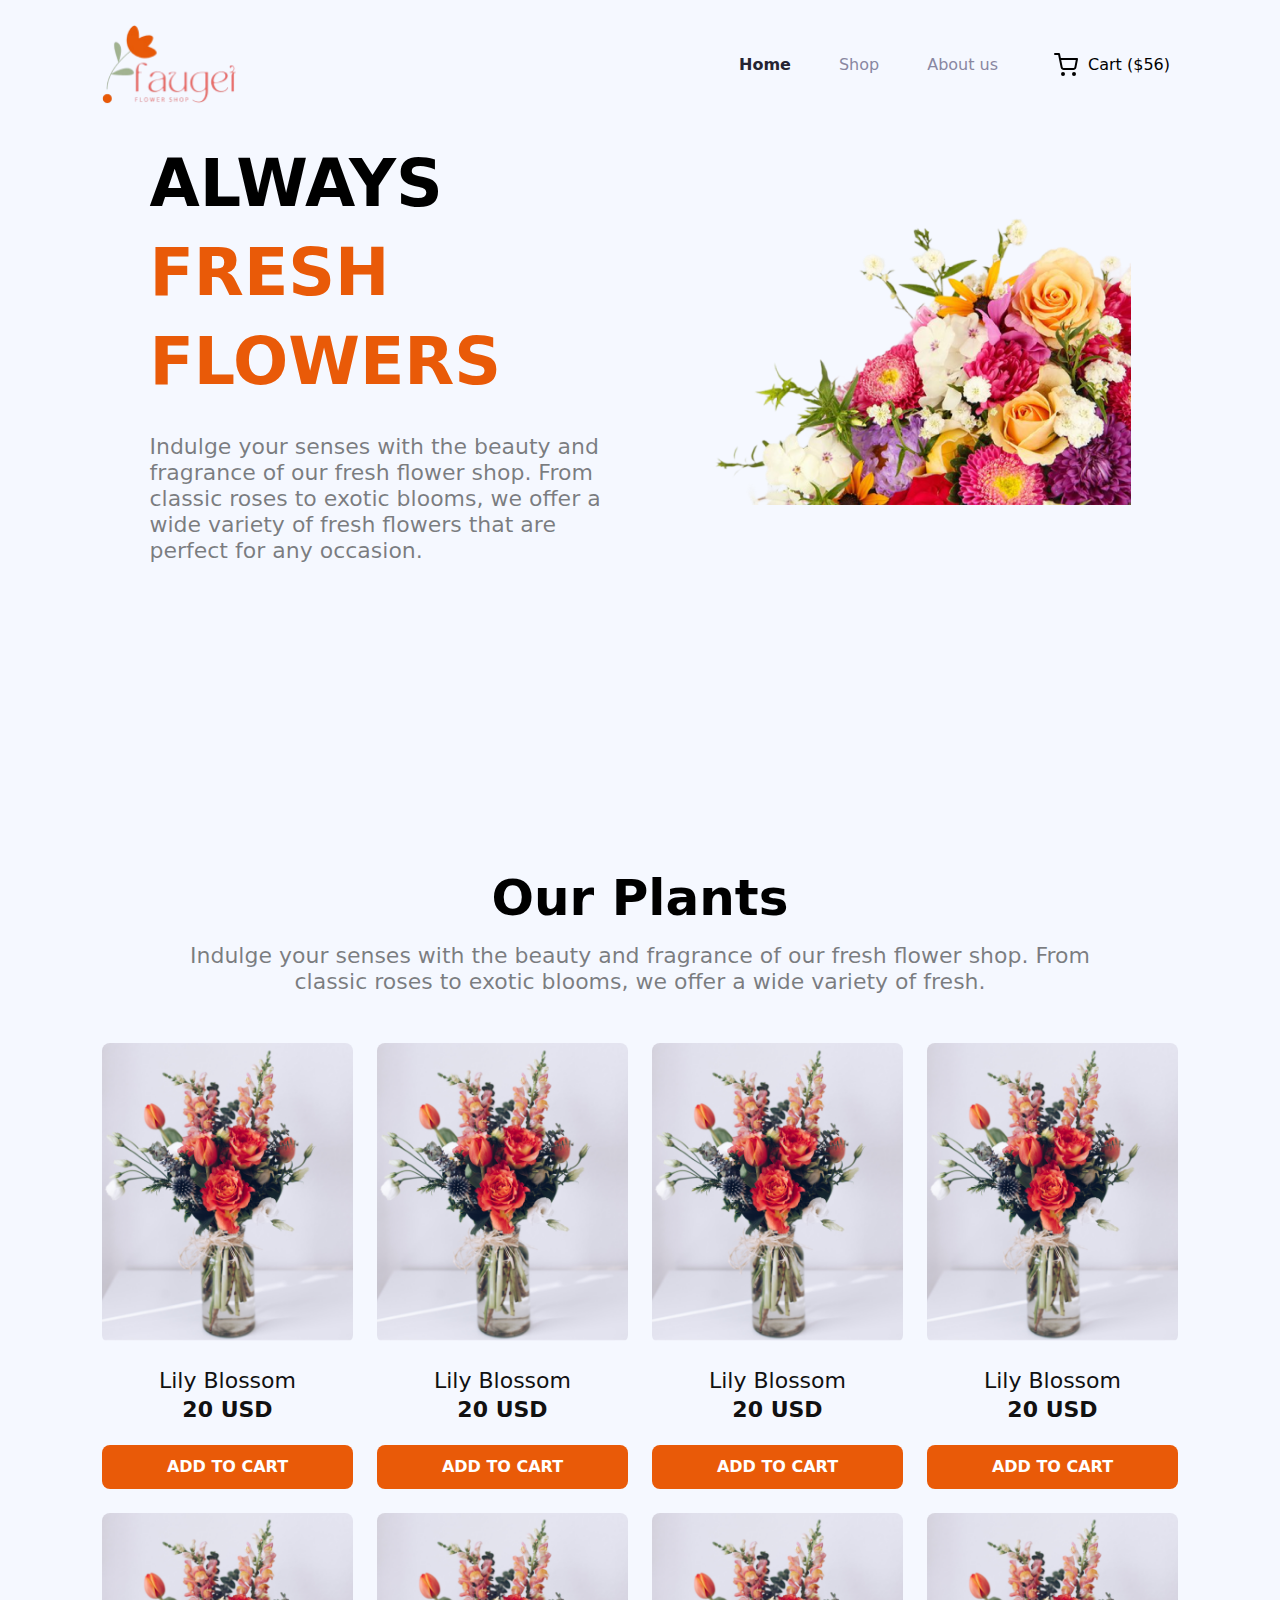
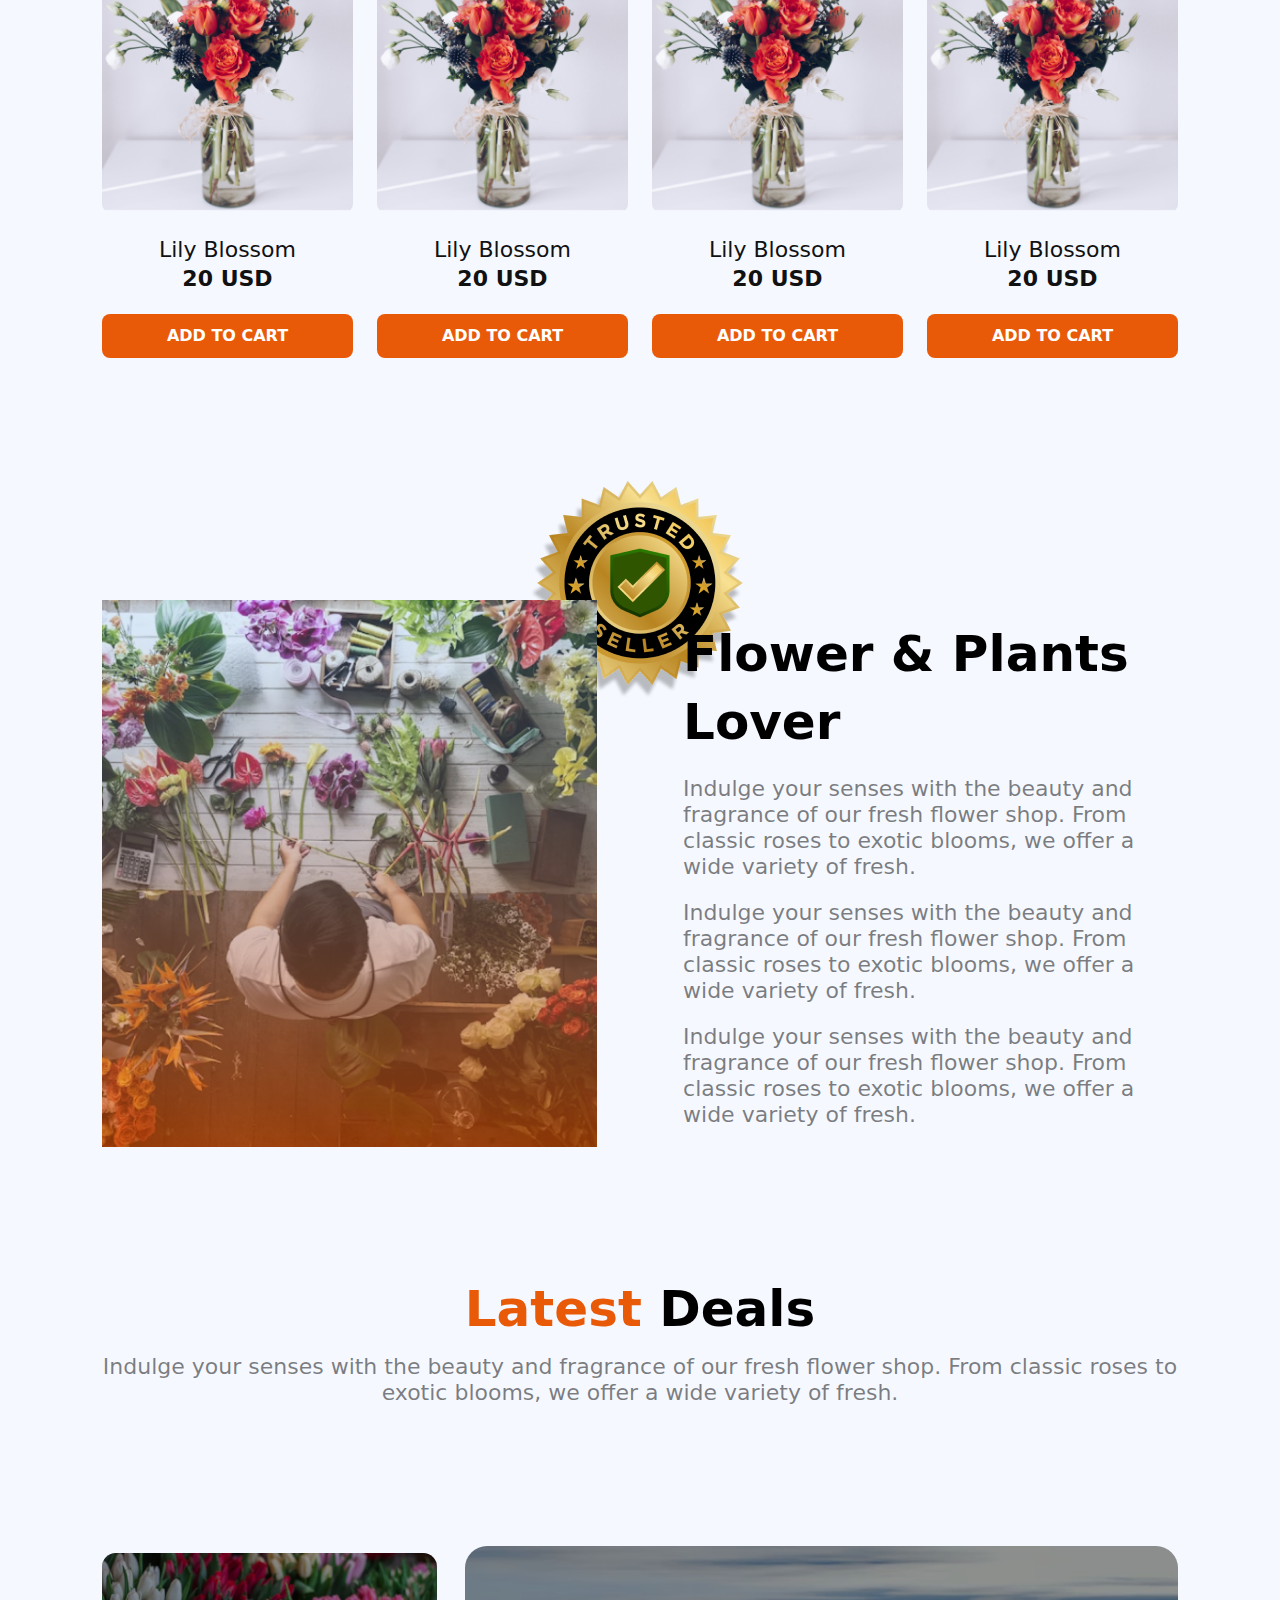
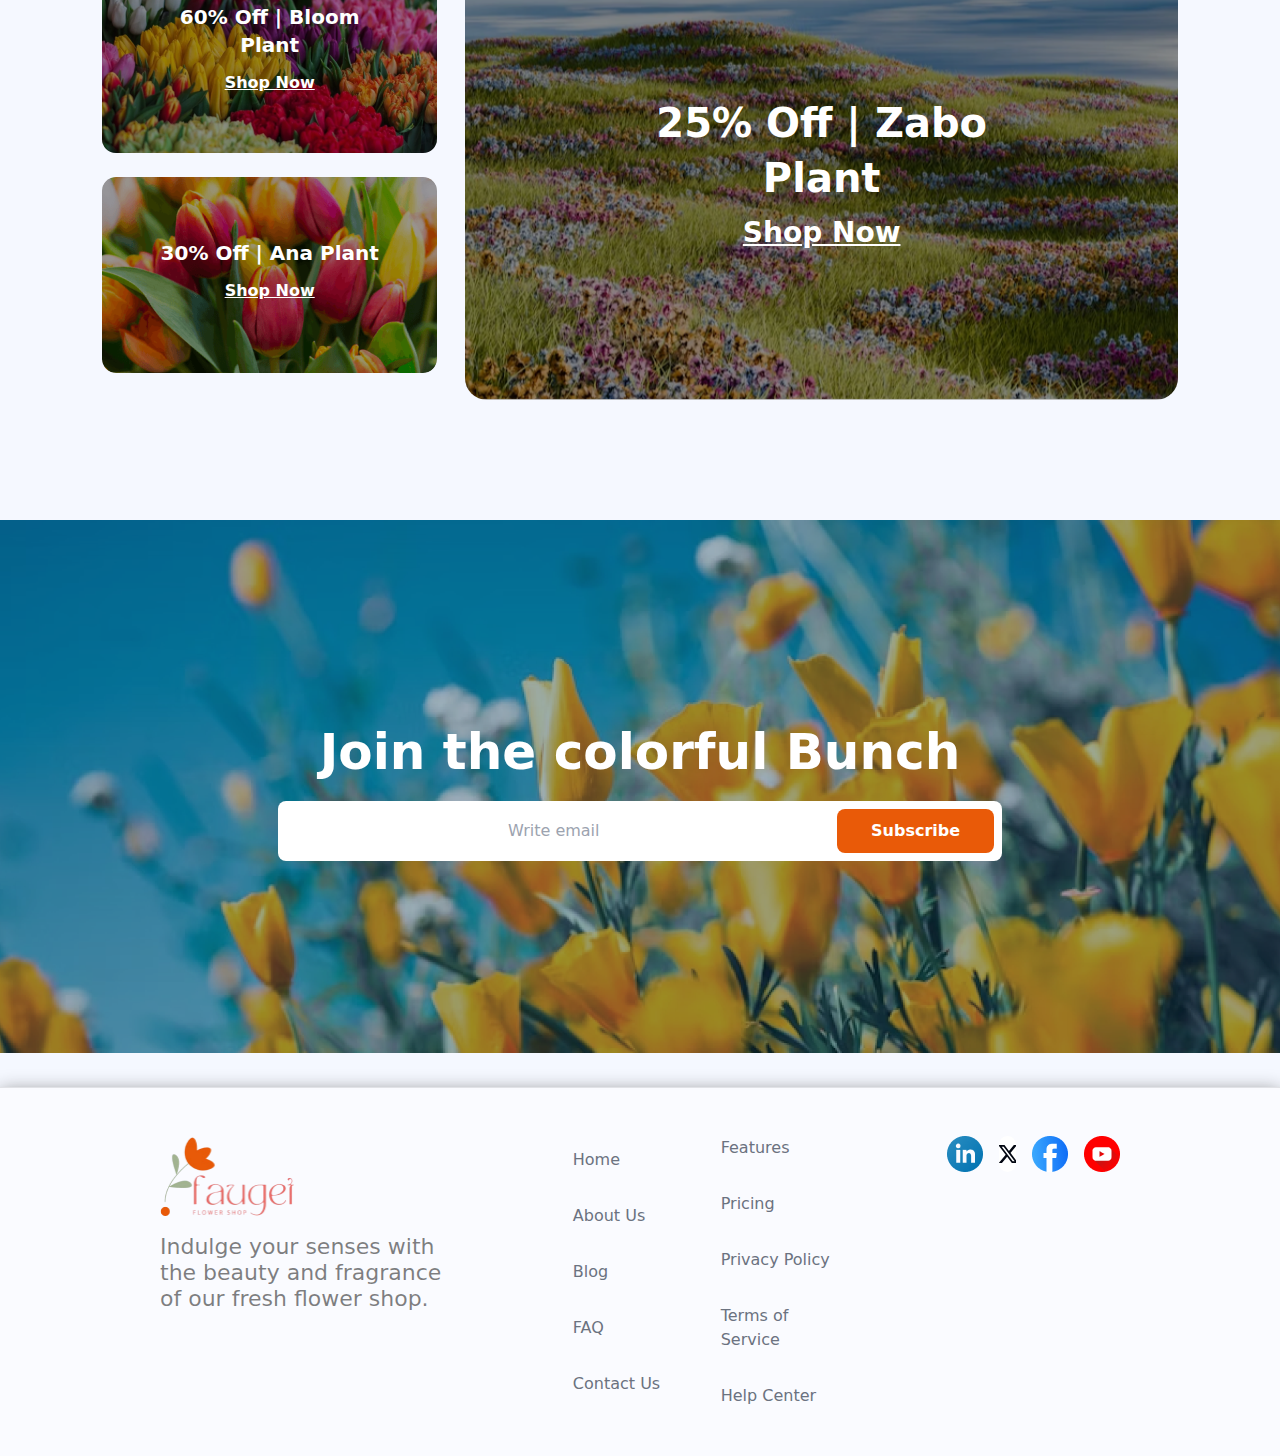
<file: index.html>
<!DOCTYPE html>
<html lang="en">
<head>
    <meta charset="UTF-8" />
    <meta name="viewport" content="width=device-width, initial-scale=1.0" />
  
    <script>
        
        window.onload = function() {
            window.location.href = "./pages/BouquetFreshFlowersHomepage.html";
        }
    </script>

</head>
<!-- Body -->
<body class="bg-background">
    <div class="min-h-screen flex items-center justify-center">
        <div class="text-center">
            <h1 class="text-2xl font-semibold text-text-primary">Redirecting...</h1>
            <p class="mt-2 text-text-secondary">Please wait while we redirect you to a page.</p>
            <div class="mt-4">
                 <p class="text-text-secondary">If you are not redirected automatically, please choose a page:</p>
                <div class="mt-2 space-y-2">
                        <a href="./pages/BouquetFreshFlowersHomepage.html" class="block px-4 py-2 bg-primary text-white rounded-md hover:bg-primary-hover transition-colors">BouquetFreshFlowersHomepage</a>
                    </div>
            </div>
        </div>
    </div>
</body>
</html>
</file>
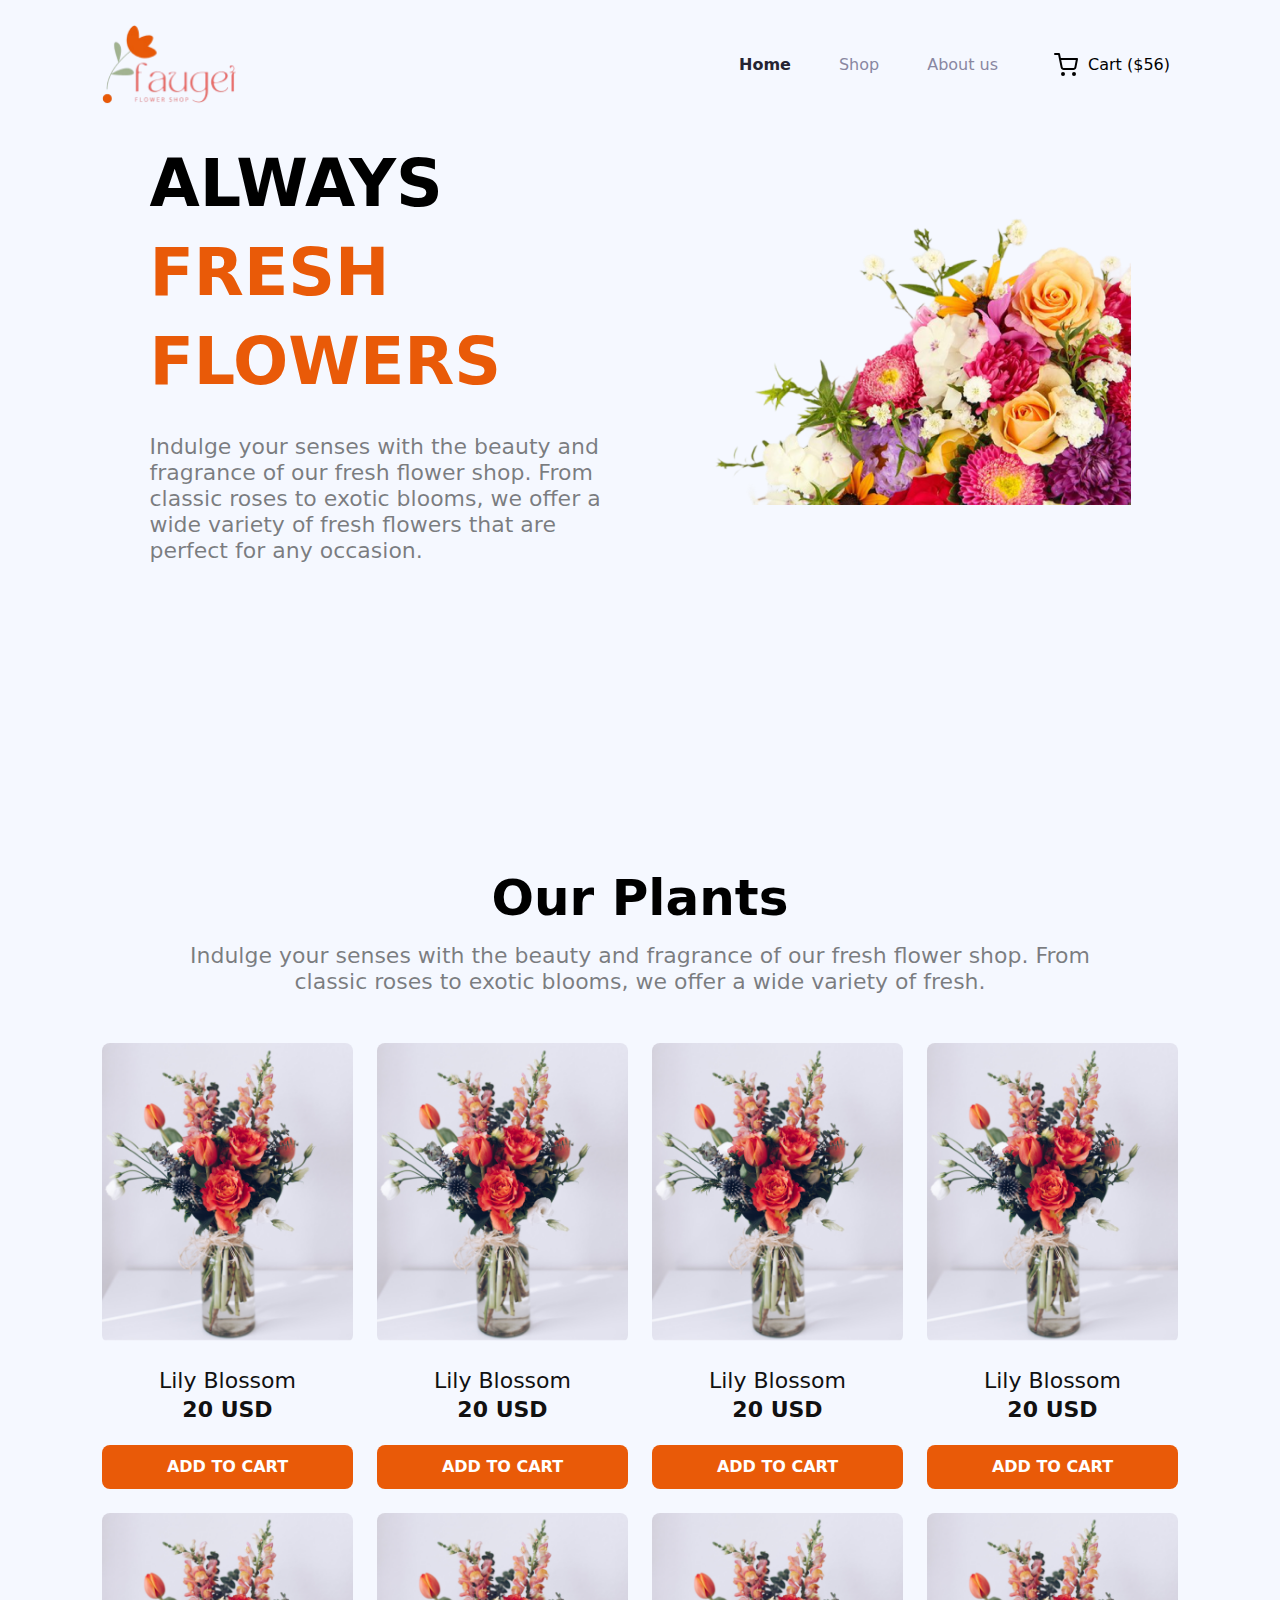
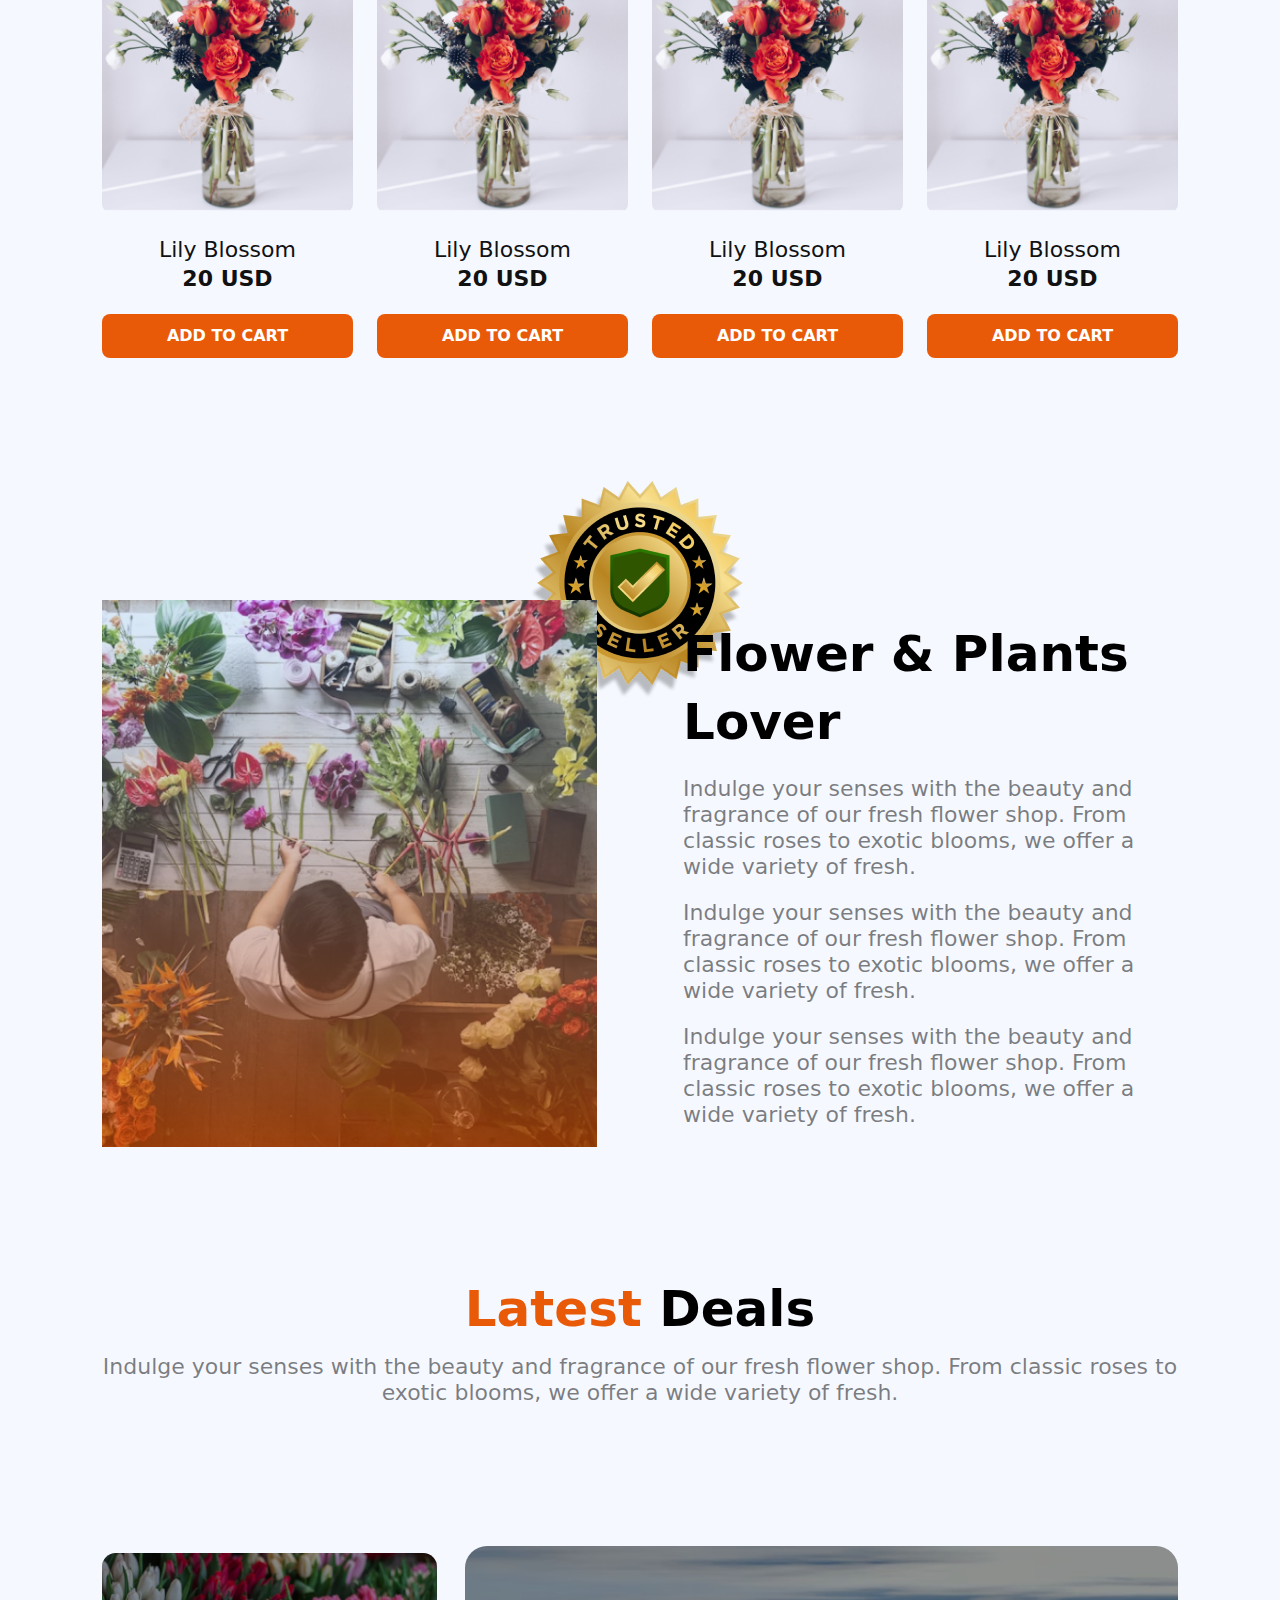
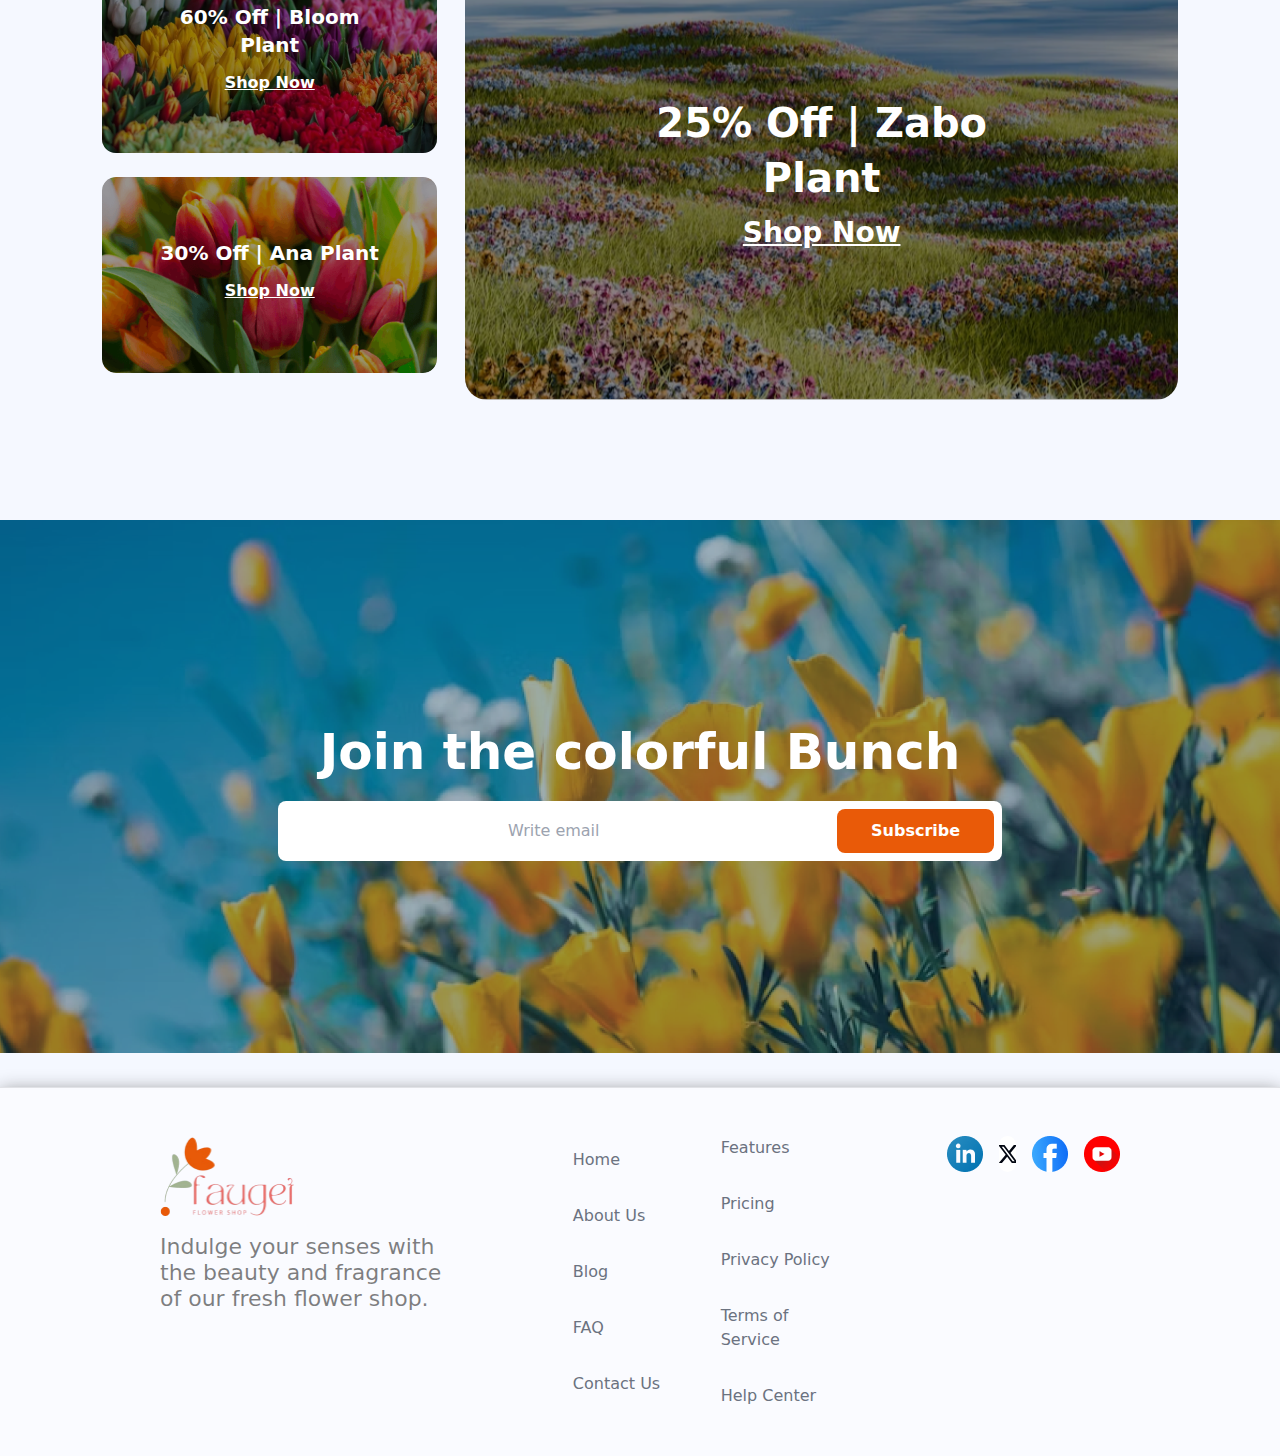
<file: pages/BouquetFreshFlowersHomepage.html>
<!DOCTYPE html>
<html lang="en">
<head>
    <meta charset="UTF-8" />
    <meta name="viewport" content="width=device-width, initial-scale=1.0" />
    <title>Bouquet - Fresh Flowers</title>
    <link href="../css/main.css" rel="stylesheet" />

<body class="bg-[#f5f8ff]">
    <div class="flex flex-col gap-[17px] sm:gap-[24px] md:gap-[34px] justify-start items-center w-full">
        <!-- Header -->
        <header class="flex justify-between items-center w-full max-w-[1140px] mx-auto px-4 sm:px-6 lg:px-8 mt-[12px] sm:mt-[18px] md:mt-[24px]">
            <img src="../assets/images/img_header_logo.png" class="w-[67px] sm:w-[90px] md:w-[110px] lg:w-[134px] h-auto" alt="Bouquet Logo" />
            
            <nav class="hidden lg:flex gap-[24px] sm:gap-[36px] md:gap-[48px] justify-center items-center">
                <button role="menuitem" class="text-[14px] sm:text-[15px] md:text-[16px] font-bold leading-[18px] sm:leading-[19px] md:leading-[20px] text-[#252432] hover:text-[#e95a08] transition-colors">
                    Home
                </button>
                <button role="menuitem" class="text-[14px] sm:text-[15px] md:text-[16px] font-normal leading-[18px] sm:leading-[19px] md:leading-[20px] text-[#8987a1] hover:text-[#e95a08] transition-colors">
                    Shop
                </button>
                <button role="menuitem" class="text-[14px] sm:text-[15px] md:text-[16px] font-normal leading-[18px] sm:leading-[19px] md:leading-[20px] text-[#8987a1] hover:text-[#e95a08] transition-colors">
                    About us
                </button>
                <div class="flex gap-[10px] justify-center items-center hover:bg-gray-50 p-2 rounded-lg transition-colors cursor-pointer">
                    <img src="../assets/images/img_shopping_cart.svg" class="w-[20px] sm:w-[22px] md:w-[24px] h-[20px] sm:h-[22px] md:h-[24px]" alt="Cart" />
                    <span class="text-[14px] sm:text-[15px] md:text-[16px] font-normal leading-[18px] sm:leading-[19px] md:leading-[20px] text-[#000000]">
                        Cart ($56)
                    </span>
                </div>
            </nav>
            
            <!-- Mobile Menu Button -->
            <button class="lg:hidden p-2" aria-label="Open menu">
                <svg class="w-6 h-6" fill="none" stroke="currentColor" viewBox="0 0 24 24">
                    <path stroke-linecap="round" stroke-linejoin="round" stroke-width="2" d="M4 6h16M4 12h16M4 18h16"/>
                </svg>
            </button>
        </header>

        <!-- Main Content -->
        <main class="flex flex-col justify-start items-center w-full">
            <!-- Hero Section -->
            <section class="flex flex-col gap-[150px] sm:gap-[225px] md:gap-[300px] justify-start items-center w-full">
                <!-- Hero Content -->
                <div class="flex flex-col lg:flex-row justify-center items-center w-full px-[28px] sm:px-[42px] md:px-[56px]">
                    <div class="flex flex-col gap-[6px] sm:gap-[9px] md:gap-[12px] justify-start items-center lg:items-start self-end w-full lg:w-[42%] mb-8 lg:mb-0">
                        <div class="flex flex-col justify-start items-start w-full">
                            <h1 class="text-[32px] sm:text-[45px] md:text-[55px] lg:text-[65px] font-bold leading-[44px] sm:leading-[62px] md:leading-[75px] lg:leading-[89px] text-left">
                                <span class="text-[#000000]">ALWAYS </span>
                                <span class="text-[#e95a08]">FRESH</span>
                            </h1>
                            <h2 class="text-[32px] sm:text-[45px] md:text-[55px] lg:text-[65px] font-bold leading-[44px] sm:leading-[62px] md:leading-[75px] lg:leading-[89px] text-left text-[#e95a08]">
                                FLOWERS
                            </h2>
                        </div>
                        <p class="text-[16px] sm:text-[18px] md:text-[20px] lg:text-[22px] font-normal leading-[20px] sm:leading-[22px] md:leading-[24px] lg:leading-[26px] text-left text-[#0000007f] w-full mt-4">
                            Indulge your senses with the beauty and fragrance of our fresh flower shop. From classic roses to exotic blooms, we offer a wide variety of fresh flowers that are perfect for any occasion.
                        </p>
                    </div>
                    <div class="w-full lg:w-[42%]">
                        <img src="../assets/images/img_image_1.png" class="w-full h-auto max-w-[570px] mx-auto" alt="Fresh Flower Arrangement" />
                    </div>
                </div>

                <!-- Our Plants Section -->
                <section class="flex flex-col justify-start items-center w-full">
                    <div class="flex flex-col gap-[24px] sm:gap-[36px] md:gap-[48px] justify-start items-center w-full max-w-[1140px] mx-auto px-4 sm:px-6 lg:px-8">
                        <div class="flex flex-col gap-[5px] sm:gap-[7px] md:gap-[10px] justify-start items-center w-full px-[28px] sm:px-[42px] md:px-[56px]">
                            <h2 class="text-[30px] sm:text-[40px] md:text-[50px] font-bold leading-[41px] sm:leading-[55px] md:leading-[69px] text-center text-[#000000]">
                                Our Plants
                            </h2>
                            <p class="text-[16px] sm:text-[18px] md:text-[20px] lg:text-[22px] font-normal leading-[20px] sm:leading-[22px] md:leading-[24px] lg:leading-[26px] text-center text-[#0000007f] w-full">
                                Indulge your senses with the beauty and fragrance of our fresh flower shop. From classic roses to exotic blooms, we offer a wide variety of fresh.
                            </p>
                        </div>
                        
                        <!-- Product Grid -->
                        <div class="grid grid-cols-1 sm:grid-cols-2 lg:grid-cols-4 gap-6 w-full">
                            <!-- Product Card 1 -->
                            <div class="flex flex-col gap-[12px] sm:gap-[18px] md:gap-[24px] justify-start items-center w-full">
                                <img src="../assets/images/img_unsplash_0isbu45b3t8.png" class="w-full h-auto max-w-[270px] aspect-[270/322] object-cover rounded-lg" alt="Lily Blossom" />
                                <div class="flex flex-col gap-[11px] sm:gap-[16px] md:gap-[22px] justify-start items-center w-full">
                                    <div class="flex flex-col gap-[1px] sm:gap-[1px] md:gap-[2px] justify-start items-center">
                                        <h3 class="text-[18px] sm:text-[20px] md:text-[22px] font-medium leading-[22px] sm:leading-[24px] md:leading-[27px] text-[#111111]">
                                            Lily Blossom
                                        </h3>
                                        <p class="text-[18px] sm:text-[20px] md:text-[22px] font-bold leading-[22px] sm:leading-[24px] md:leading-[27px] text-[#111111]">
                                            20 USD
                                        </p>
                                    </div>
                                    <button class="bg-[#e95a08] text-[#ffffff] text-[14px] sm:text-[15px] md:text-[16px] font-semibold leading-[18px] sm:leading-[19px] md:leading-[20px] px-[17px] sm:px-[25px] md:px-[34px] py-[6px] sm:py-[9px] md:py-[12px] w-full rounded-lg hover:bg-[#d14d07] transition-colors">
                                        ADD TO CART
                                    </button>
                                </div>
                            </div>
                            
                            <!-- Product Card 2 -->
                            <div class="flex flex-col gap-[12px] sm:gap-[18px] md:gap-[24px] justify-start items-center w-full">
                                <img src="../assets/images/img_unsplash_0isbu45b3t8.png" class="w-full h-auto max-w-[270px] aspect-[270/322] object-cover rounded-lg" alt="Lily Blossom" />
                                <div class="flex flex-col gap-[11px] sm:gap-[16px] md:gap-[22px] justify-start items-center w-full">
                                    <div class="flex flex-col gap-[1px] sm:gap-[1px] md:gap-[2px] justify-start items-center">
                                        <h3 class="text-[18px] sm:text-[20px] md:text-[22px] font-medium leading-[22px] sm:leading-[24px] md:leading-[27px] text-[#111111]">
                                            Lily Blossom
                                        </h3>
                                        <p class="text-[18px] sm:text-[20px] md:text-[22px] font-bold leading-[22px] sm:leading-[24px] md:leading-[27px] text-[#111111]">
                                            20 USD
                                        </p>
                                    </div>
                                    <button class="bg-[#e95a08] text-[#ffffff] text-[14px] sm:text-[15px] md:text-[16px] font-semibold leading-[18px] sm:leading-[19px] md:leading-[20px] px-[17px] sm:px-[25px] md:px-[34px] py-[6px] sm:py-[9px] md:py-[12px] w-full rounded-lg hover:bg-[#d14d07] transition-colors">
                                        ADD TO CART
                                    </button>
                                </div>
                            </div>
                            
                            <!-- Product Card 3 -->
                            <div class="flex flex-col gap-[12px] sm:gap-[18px] md:gap-[24px] justify-start items-center w-full">
                                <img src="../assets/images/img_unsplash_0isbu45b3t8.png" class="w-full h-auto max-w-[270px] aspect-[270/322] object-cover rounded-lg" alt="Lily Blossom" />
                                <div class="flex flex-col gap-[11px] sm:gap-[16px] md:gap-[22px] justify-start items-center w-full">
                                    <div class="flex flex-col gap-[1px] sm:gap-[1px] md:gap-[2px] justify-start items-center">
                                        <h3 class="text-[18px] sm:text-[20px] md:text-[22px] font-medium leading-[22px] sm:leading-[24px] md:leading-[27px] text-[#111111]">
                                            Lily Blossom
                                        </h3>
                                        <p class="text-[18px] sm:text-[20px] md:text-[22px] font-bold leading-[22px] sm:leading-[24px] md:leading-[27px] text-[#111111]">
                                            20 USD
                                        </p>
                                    </div>
                                    <button class="bg-[#e95a08] text-[#ffffff] text-[14px] sm:text-[15px] md:text-[16px] font-semibold leading-[18px] sm:leading-[19px] md:leading-[20px] px-[17px] sm:px-[25px] md:px-[34px] py-[6px] sm:py-[9px] md:py-[12px] w-full rounded-lg hover:bg-[#d14d07] transition-colors">
                                        ADD TO CART
                                    </button>
                                </div>
                            </div>
                            
                            <!-- Product Card 4 -->
                            <div class="flex flex-col gap-[12px] sm:gap-[18px] md:gap-[24px] justify-start items-center w-full">
                                <img src="../assets/images/img_unsplash_0isbu45b3t8.png" class="w-full h-auto max-w-[270px] aspect-[270/322] object-cover rounded-lg" alt="Lily Blossom" />
                                <div class="flex flex-col gap-[11px] sm:gap-[16px] md:gap-[22px] justify-start items-center w-full">
                                    <div class="flex flex-col gap-[1px] sm:gap-[1px] md:gap-[2px] justify-start items-center">
                                        <h3 class="text-[18px] sm:text-[20px] md:text-[22px] font-medium leading-[22px] sm:leading-[24px] md:leading-[27px] text-[#111111]">
                                            Lily Blossom
                                        </h3>
                                        <p class="text-[18px] sm:text-[20px] md:text-[22px] font-bold leading-[22px] sm:leading-[24px] md:leading-[27px] text-[#111111]">
                                            20 USD
                                        </p>
                                    </div>
                                    <button class="bg-[#e95a08] text-[#ffffff] text-[14px] sm:text-[15px] md:text-[16px] font-semibold leading-[18px] sm:leading-[19px] md:leading-[20px] px-[17px] sm:px-[25px] md:px-[34px] py-[6px] sm:py-[9px] md:py-[12px] w-full rounded-lg hover:bg-[#d14d07] transition-colors">
                                        ADD TO CART
                                    </button>
                                </div>
                            </div>
                            
                            <!-- Second Row Products -->
                            <!-- Product Card 5 -->
                            <div class="flex flex-col gap-[12px] sm:gap-[18px] md:gap-[24px] justify-start items-center w-full">
                                <img src="../assets/images/img_unsplash_0isbu45b3t8.png" class="w-full h-auto max-w-[270px] aspect-[270/322] object-cover rounded-lg" alt="Lily Blossom" />
                                <div class="flex flex-col gap-[11px] sm:gap-[16px] md:gap-[22px] justify-start items-center w-full">
                                    <div class="flex flex-col gap-[1px] sm:gap-[1px] md:gap-[2px] justify-start items-center">
                                        <h3 class="text-[18px] sm:text-[20px] md:text-[22px] font-medium leading-[22px] sm:leading-[24px] md:leading-[27px] text-[#111111]">
                                            Lily Blossom
                                        </h3>
                                        <p class="text-[18px] sm:text-[20px] md:text-[22px] font-bold leading-[22px] sm:leading-[24px] md:leading-[27px] text-[#111111]">
                                            20 USD
                                        </p>
                                    </div>
                                    <button class="bg-[#e95a08] text-[#ffffff] text-[14px] sm:text-[15px] md:text-[16px] font-semibold leading-[18px] sm:leading-[19px] md:leading-[20px] px-[17px] sm:px-[25px] md:px-[34px] py-[6px] sm:py-[9px] md:py-[12px] w-full rounded-lg hover:bg-[#d14d07] transition-colors">
                                        ADD TO CART
                                    </button>
                                </div>
                            </div>
                            
                            <!-- Product Card 6 -->
                            <div class="flex flex-col gap-[12px] sm:gap-[18px] md:gap-[24px] justify-start items-center w-full">
                                <img src="../assets/images/img_unsplash_0isbu45b3t8.png" class="w-full h-auto max-w-[270px] aspect-[270/322] object-cover rounded-lg" alt="Lily Blossom" />
                                <div class="flex flex-col gap-[11px] sm:gap-[16px] md:gap-[22px] justify-start items-center w-full">
                                    <div class="flex flex-col gap-[1px] sm:gap-[1px] md:gap-[2px] justify-start items-center">
                                        <h3 class="text-[18px] sm:text-[20px] md:text-[22px] font-medium leading-[22px] sm:leading-[24px] md:leading-[27px] text-[#111111]">
                                            Lily Blossom
                                        </h3>
                                        <p class="text-[18px] sm:text-[20px] md:text-[22px] font-bold leading-[22px] sm:leading-[24px] md:leading-[27px] text-[#111111]">
                                            20 USD
                                        </p>
                                    </div>
                                    <button class="bg-[#e95a08] text-[#ffffff] text-[14px] sm:text-[15px] md:text-[16px] font-semibold leading-[18px] sm:leading-[19px] md:leading-[20px] px-[17px] sm:px-[25px] md:px-[34px] py-[6px] sm:py-[9px] md:py-[12px] w-full rounded-lg hover:bg-[#d14d07] transition-colors">
                                        ADD TO CART
                                    </button>
                                </div>
                            </div>
                            
                            <!-- Product Card 7 -->
                            <div class="flex flex-col gap-[12px] sm:gap-[18px] md:gap-[24px] justify-start items-center w-full">
                                <img src="../assets/images/img_unsplash_0isbu45b3t8.png" class="w-full h-auto max-w-[270px] aspect-[270/322] object-cover rounded-lg" alt="Lily Blossom" />
                                <div class="flex flex-col gap-[11px] sm:gap-[16px] md:gap-[22px] justify-start items-center w-full">
                                    <div class="flex flex-col gap-[1px] sm:gap-[1px] md:gap-[2px] justify-start items-center">
                                        <h3 class="text-[18px] sm:text-[20px] md:text-[22px] font-medium leading-[22px] sm:leading-[24px] md:leading-[27px] text-[#111111]">
                                            Lily Blossom
                                        </h3>
                                        <p class="text-[18px] sm:text-[20px] md:text-[22px] font-bold leading-[22px] sm:leading-[24px] md:leading-[27px] text-[#111111]">
                                            20 USD
                                        </p>
                                    </div>
                                    <button class="bg-[#e95a08] text-[#ffffff] text-[14px] sm:text-[15px] md:text-[16px] font-semibold leading-[18px] sm:leading-[19px] md:leading-[20px] px-[17px] sm:px-[25px] md:px-[34px] py-[6px] sm:py-[9px] md:py-[12px] w-full rounded-lg hover:bg-[#d14d07] transition-colors">
                                        ADD TO CART
                                    </button>
                                </div>
                            </div>
                            
                            <!-- Product Card 8 -->
                            <div class="flex flex-col gap-[12px] sm:gap-[18px] md:gap-[24px] justify-start items-center w-full">
                                <img src="../assets/images/img_unsplash_0isbu45b3t8.png" class="w-full h-auto max-w-[270px] aspect-[270/322] object-cover rounded-lg" alt="Lily Blossom" />
                                <div class="flex flex-col gap-[11px] sm:gap-[16px] md:gap-[22px] justify-start items-center w-full">
                                    <div class="flex flex-col gap-[1px] sm:gap-[1px] md:gap-[2px] justify-start items-center">
                                        <h3 class="text-[18px] sm:text-[20px] md:text-[22px] font-medium leading-[22px] sm:leading-[24px] md:leading-[27px] text-[#111111]">
                                            Lily Blossom
                                        </h3>
                                        <p class="text-[18px] sm:text-[20px] md:text-[22px] font-bold leading-[22px] sm:leading-[24px] md:leading-[27px] text-[#111111]">
                                            20 USD
                                        </p>
                                    </div>
                                    <button class="bg-[#e95a08] text-[#ffffff] text-[14px] sm:text-[15px] md:text-[16px] font-semibold leading-[18px] sm:leading-[19px] md:leading-[20px] px-[17px] sm:px-[25px] md:px-[34px] py-[6px] sm:py-[9px] md:py-[12px] w-full rounded-lg hover:bg-[#d14d07] transition-colors">
                                        ADD TO CART
                                    </button>
                                </div>
                            </div>
                        </div>
                    </div>
                    
                    <!-- Trust Badge & Flower Lover Section -->
                    <div class="flex justify-center items-center w-full max-w-[1140px] mx-auto px-4 sm:px-6 lg:px-8 mt-[41px] sm:mt-[61px] md:mt-[82px]">
                        <div class="flex flex-col justify-start items-start w-full">
                            <img src="../assets/images/img_trusted_badge_1.png" class="w-[143px] sm:w-[214px] md:w-[286px] h-[143px] sm:h-[214px] md:h-[286px] mx-auto mb-8" alt="Trusted Badge" />
                            <div class="flex flex-col lg:flex-row justify-between items-center w-full -mt-[79px] sm:-mt-[118px] md:-mt-[158px]">
                                <img src="../assets/images/img_image_7.png" class="w-full lg:w-[46%] max-w-[540px] h-auto mb-8 lg:mb-0" alt="Flower Arrangement" />
                                <div class="flex flex-col gap-[10px] sm:gap-[15px] md:gap-[20px] justify-start items-center w-full lg:w-[46%]">
                                    <h2 class="text-[30px] sm:text-[40px] md:text-[50px] font-bold leading-[41px] sm:leading-[54px] md:leading-[68px] text-left text-[#000000] w-full">
                                        Flower & Plants Lover
                                    </h2>
                                    <div class="flex flex-col gap-[10px] sm:gap-[15px] md:gap-[20px] justify-start items-center w-full">
                                        <p class="text-[16px] sm:text-[18px] md:text-[20px] lg:text-[22px] font-normal leading-[20px] sm:leading-[22px] md:leading-[24px] lg:leading-[26px] text-left text-[#0000007f] w-full">
                                            Indulge your senses with the beauty and fragrance of our fresh flower shop. From classic roses to exotic blooms, we offer a wide variety of fresh.
                                        </p>
                                        <p class="text-[16px] sm:text-[18px] md:text-[20px] lg:text-[22px] font-normal leading-[20px] sm:leading-[22px] md:leading-[24px] lg:leading-[26px] text-left text-[#0000007f] w-full">
                                            Indulge your senses with the beauty and fragrance of our fresh flower shop. From classic roses to exotic blooms, we offer a wide variety of fresh.
                                        </p>
                                        <p class="text-[16px] sm:text-[18px] md:text-[20px] lg:text-[22px] font-normal leading-[20px] sm:leading-[22px] md:leading-[24px] lg:leading-[26px] text-left text-[#0000007f] w-full">
                                            Indulge your senses with the beauty and fragrance of our fresh flower shop. From classic roses to exotic blooms, we offer a wide variety of fresh.
                                        </p>
                                    </div>
                                </div>
                            </div>
                        </div>
                    </div>
                </section>
            </section>
            
            <!-- Latest Deals Section -->
            <section class="flex flex-col gap-[60px] sm:gap-[90px] md:gap-[120px] justify-start items-center w-full max-w-[1140px] mx-auto px-4 sm:px-6 lg:px-8 mt-[64px] sm:mt-[96px] md:mt-[128px]">
                <div class="flex flex-col gap-[5px] sm:gap-[7px] md:gap-[10px] justify-start items-center w-full mx-[63px] sm:mx-[94px] md:mx-[126px]">
                    <h2 class="text-[30px] sm:text-[40px] md:text-[50px] font-bold leading-[41px] sm:leading-[55px] md:leading-[69px] text-center">
                        <span class="text-[#e95a08]">Latest </span>
                        <span class="text-[#000000]"> Deals</span>
                    </h2>
                    <p class="text-[16px] sm:text-[18px] md:text-[20px] lg:text-[22px] font-normal leading-[20px] sm:leading-[22px] md:leading-[24px] lg:leading-[26px] text-center text-[#0000007f] w-full">
                        Indulge your senses with the beauty and fragrance of our fresh flower shop. From classic roses to exotic blooms, we offer a wide variety of fresh.
                    </p>
                </div>
                
                <div class="flex flex-col lg:flex-row gap-[14px] sm:gap-[21px] md:gap-[28px] justify-start items-center w-full">
                    <!-- Left Column with Two Deals -->
                    <div class="flex flex-col gap-[12px] sm:gap-[18px] md:gap-[24px] w-full lg:w-[32%]">
                        <!-- Deal 1 -->
                        <div class="relative w-full rounded-[14px] overflow-hidden bg-[#c7c7c7] h-[150px] sm:h-[175px] md:h-[200px]">
                            <img src="../assets/images/img_image_2.png" class="w-full h-full object-cover" alt="Bloom Plant Deal" />
                            <div class="absolute inset-0 flex flex-col justify-center items-center px-[24px] sm:px-[36px] md:px-[48px]">
                                <h3 class="text-[16px] sm:text-[18px] md:text-[20px] font-bold leading-[22px] sm:leading-[25px] md:leading-[28px] text-center text-[#ffffff] mb-2">
                                    60% Off | Bloom Plant
                                </h3>
                                <div class="flex justify-center items-center w-full p-[5px] sm:p-[7px] md:p-[10px] -mt-[2px] sm:-mt-[3px] md:-mt-[4px]">
                                    <a href="#" class="text-[14px] sm:text-[15px] md:text-[16px] font-semibold leading-[18px] sm:leading-[19px] md:leading-[20px] text-[#ffffff] underline self-end hover:text-gray-200 transition-colors">
                                        Shop Now
                                    </a>
                                </div>
                            </div>
                        </div>
                        
                        <!-- Deal 2 -->
                        <div class="relative w-full rounded-[14px] overflow-hidden bg-[#c7c7c7] h-[147px] sm:h-[171px] md:h-[196px]">
                            <img src="../assets/images/img_image_3.png" class="w-full h-full object-cover rounded-[14px]" alt="Ana Plant Deal" />
                            <div class="absolute inset-0 flex flex-col justify-center items-center px-[24px] sm:px-[36px] md:px-[48px]">
                                <h3 class="text-[16px] sm:text-[18px] md:text-[20px] font-bold leading-[22px] sm:leading-[25px] md:leading-[28px] text-center text-[#ffffff] mb-2">
                                    30% Off | Ana Plant
                                </h3>
                                <div class="flex justify-center items-center w-full p-[5px] sm:p-[7px] md:p-[10px] -mt-[2px] sm:-mt-[3px] md:-mt-[4px]">
                                    <a href="#" class="text-[14px] sm:text-[15px] md:text-[16px] font-semibold leading-[18px] sm:leading-[19px] md:leading-[20px] text-[#ffffff] underline self-end hover:text-gray-200 transition-colors">
                                        Shop Now
                                    </a>
                                </div>
                            </div>
                        </div>
                    </div>
                    
                    <!-- Right Large Deal -->
                    <div class="flex justify-center items-end w-full lg:w-[68%]">
                        <div class="relative w-full rounded-[22px] overflow-hidden bg-[#c7c7c7] pt-[75px] sm:pt-[112px] md:pt-[150px] pb-[75px] sm:pb-[112px] md:pb-[150px] px-[28px] sm:px-[42px] md:px-[56px] mt-[10px] sm:mt-[15px] md:mt-[20px]" style="background-image: url('../assets/images/img_image_6.png'); background-size: cover; background-position: center;">
                            <div class="flex justify-center items-center w-[64%] mx-auto">
                                <div class="flex flex-col justify-start items-center w-full">
                                    <h3 class="text-[24px] sm:text-[32px] md:text-[40px] font-bold leading-[33px] sm:leading-[44px] md:leading-[55px] text-center text-[#ffffff] mb-4">
                                        25% Off | Zabo Plant
                                    </h3>
                                    <div class="flex justify-center items-end w-full mx-[37px] sm:mx-[55px] md:mx-[74px] -mt-[6px] sm:-mt-[9px] md:-mt-[12px]">
                                        <a href="#" class="text-[20px] sm:text-[24px] md:text-[28px] font-semibold leading-[25px] sm:leading-[29px] md:leading-[34px] text-[#ffffff] underline mt-[3px] sm:mt-[4px] md:mt-[6px] hover:text-gray-200 transition-colors">
                                            Shop Now
                                        </a>
                                    </div>
                                </div>
                            </div>
                        </div>
                    </div>
                </div>
            </section>
            
            <!-- Newsletter Section -->
            <section class="flex justify-start items-center w-full mt-[60px] sm:mt-[90px] md:mt-[120px]">
                <div class="flex justify-center items-end w-full pt-[96px] sm:pt-[144px] md:pt-[192px] pb-[96px] sm:pb-[144px] md:pb-[192px] px-[28px] sm:px-[42px] md:px-[56px] bg-[#ffffff] relative" style="background-image: url('../assets/images/img_image_5.png'); background-size: cover; background-position: center;">
                    <div class="flex flex-col gap-[7px] sm:gap-[10px] md:gap-[14px] justify-start items-center w-full max-w-[62%] mx-auto mt-[3px] sm:mt-[4px] md:mt-[6px]">
                        <div class="flex justify-center items-center">
                            <h2 class="text-[30px] sm:text-[40px] md:text-[50px] font-bold leading-[41px] sm:leading-[55px] md:leading-[69px] text-center text-[#ffffff]">
                                Join the colorful Bunch
                            </h2>
                        </div>
                        <div class="flex flex-col sm:flex-row justify-between items-center w-full bg-[#ffffff] rounded-lg p-2">
                            <input type="email" placeholder="Write email" class="text-[14px] sm:text-[15px] md:text-[16px] font-normal leading-[18px] sm:leading-[19px] md:leading-[20px] text-center text-[#0000007f] px-[6px] sm:px-[9px] md:px-[12px] py-[6px] sm:py-[9px] md:py-[12px] ml-[10px] sm:ml-[15px] md:ml-[20px] w-full sm:w-[70%] border-none outline-none" />
                            <button class="bg-[#e95a08] text-[#ffffff] text-[14px] sm:text-[15px] md:text-[16px] font-semibold leading-[18px] sm:leading-[19px] md:leading-[20px] px-[17px] sm:px-[25px] md:px-[34px] py-[6px] sm:py-[9px] md:py-[12px] rounded-lg hover:bg-[#d14d07] transition-colors mt-2 sm:mt-0">
                                Subscribe
                            </button>
                        </div>
                    </div>
                </div>
            </section>
        </main>
        
        <!-- Footer -->
        <footer class="flex justify-start items-center w-full shadow-[0px_4px_18px_#888888ff] bg-[#ffffff7f] border-t border-[#00000019] pt-[24px] sm:pt-[36px] md:pt-[48px] pb-[24px] sm:pb-[36px] md:pb-[48px]">
            <div class="flex justify-between items-start w-full max-w-[1140px] mx-auto px-[5px] sm:px-[7px] md:px-[10px] mx-[75px] sm:mx-[112px] md:mx-[150px]">
                <div class="flex flex-col gap-[8px] sm:gap-[12px] md:gap-[16px] justify-start items-start w-full md:w-[32%]">
                    <img src="../assets/images/img_footer_logo.png" class="w-[67px] sm:w-[100px] md:w-[134px] h-auto" alt="Bouquet Logo" />
                    <p class="text-[16px] sm:text-[18px] md:text-[20px] lg:text-[22px] font-normal leading-[20px] sm:leading-[22px] md:leading-[24px] lg:leading-[26px] text-left text-[#0000007f] w-full">
                        Indulge your senses with the beauty and fragrance of our fresh flower shop.
                    </p>
                </div>
                
                <div class="flex flex-col sm:flex-row justify-between items-center self-center w-full md:w-[28%] gap-4 sm:gap-0">
                    <ul class="flex flex-col gap-[16px] sm:gap-[24px] md:gap-[32px] justify-center items-start w-full sm:w-[60%]">
                        <li><a href="#" class="text-[14px] sm:text-[15px] md:text-[16px] font-normal leading-[18px] sm:leading-[19px] md:leading-[20px] text-center text-[#6b7280] hover:text-[#e95a08] transition-colors">Home</a></li>
                        <li><a href="#" class="text-[14px] sm:text-[15px] md:text-[16px] font-normal leading-[18px] sm:leading-[19px] md:leading-[20px] text-center text-[#6b7280] hover:text-[#e95a08] transition-colors">About Us</a></li>
                        <li><a href="#" class="text-[14px] sm:text-[15px] md:text-[16px] font-normal leading-[18px] sm:leading-[19px] md:leading-[20px] text-center text-[#6b7280] hover:text-[#e95a08] transition-colors">Blog</a></li>
                        <li><a href="#" class="text-[14px] sm:text-[15px] md:text-[16px] font-normal leading-[18px] sm:leading-[19px] md:leading-[20px] text-center text-[#6b7280] hover:text-[#e95a08] transition-colors">FAQ</a></li>
                        <li><a href="#" class="text-[14px] sm:text-[15px] md:text-[16px] font-normal leading-[18px] sm:leading-[19px] md:leading-[20px] text-center text-[#6b7280] hover:text-[#e95a08] transition-colors">Contact Us</a></li>
                    </ul>
                    
                    <ul class="flex flex-col gap-[16px] sm:gap-[24px] md:gap-[32px] justify-center items-start">
                        <li><a href="#" class="text-[14px] sm:text-[15px] md:text-[16px] font-normal leading-[18px] sm:leading-[19px] md:leading-[20px] text-center text-[#6b7280] hover:text-[#e95a08] transition-colors">Features</a></li>
                        <li><a href="#" class="text-[14px] sm:text-[15px] md:text-[16px] font-normal leading-[18px] sm:leading-[19px] md:leading-[20px] text-center text-[#6b7280] hover:text-[#e95a08] transition-colors">Pricing</a></li>
                        <li><a href="#" class="text-[14px] sm:text-[15px] md:text-[16px] font-normal leading-[18px] sm:leading-[19px] md:leading-[20px] text-center text-[#6b7280] hover:text-[#e95a08] transition-colors">Privacy Policy</a></li>
                        <li><a href="#" class="text-[14px] sm:text-[15px] md:text-[16px] font-normal leading-[18px] sm:leading-[19px] md:leading-[20px] text-center text-[#6b7280] hover:text-[#e95a08] transition-colors">Terms of Service</a></li>
                        <li><a href="#" class="text-[14px] sm:text-[15px] md:text-[16px] font-normal leading-[18px] sm:leading-[19px] md:leading-[20px] text-center text-[#6b7280] hover:text-[#e95a08] transition-colors">Help Center</a></li>
                    </ul>
                </div>
                
                <div class="flex justify-between items-center w-full md:w-[18%] gap-4">
                    <img src="../assets/images/img_vector.png" class="w-[24px] sm:w-[30px] md:w-[36px] h-[24px] sm:h-[30px] md:h-[36px] hover:opacity-80 transition-opacity cursor-pointer" alt="Social Media" />
                    <div class="w-[24px] sm:w-[30px] md:w-[36px] h-[24px] sm:h-[30px] md:h-[36px] rounded-[12px] sm:rounded-[15px] md:rounded-[18px] overflow-hidden hover:opacity-80 transition-opacity cursor-pointer">
                        <img src="../assets/images/img_twitter_logo_2_3.svg" class="w-full h-full object-cover" alt="Twitter" />
                    </div>
                    <img src="../assets/images/img_group_10036.png" class="w-[24px] sm:w-[30px] md:w-[36px] h-[24px] sm:h-[30px] md:h-[36px] hover:opacity-80 transition-opacity cursor-pointer" alt="Social Media" />
                    <img src="../assets/images/img_02_youtube.png" class="w-[24px] sm:w-[30px] md:w-[36px] h-[24px] sm:h-[30px] md:h-[36px] hover:opacity-80 transition-opacity cursor-pointer" alt="YouTube" />
                </div>
            </div>
        </footer>
    </div>

</body>
</html>
</file>
<file: css/main.css>
*,:after,:before{--tw-border-spacing-x:0;--tw-border-spacing-y:0;--tw-translate-x:0;--tw-translate-y:0;--tw-rotate:0;--tw-skew-x:0;--tw-skew-y:0;--tw-scale-x:1;--tw-scale-y:1;--tw-pan-x: ;--tw-pan-y: ;--tw-pinch-zoom: ;--tw-scroll-snap-strictness:proximity;--tw-gradient-from-position: ;--tw-gradient-via-position: ;--tw-gradient-to-position: ;--tw-ordinal: ;--tw-slashed-zero: ;--tw-numeric-figure: ;--tw-numeric-spacing: ;--tw-numeric-fraction: ;--tw-ring-inset: ;--tw-ring-offset-width:0px;--tw-ring-offset-color:#fff;--tw-ring-color:rgba(59,130,246,.5);--tw-ring-offset-shadow:0 0 #0000;--tw-ring-shadow:0 0 #0000;--tw-shadow:0 0 #0000;--tw-shadow-colored:0 0 #0000;--tw-blur: ;--tw-brightness: ;--tw-contrast: ;--tw-grayscale: ;--tw-hue-rotate: ;--tw-invert: ;--tw-saturate: ;--tw-sepia: ;--tw-drop-shadow: ;--tw-backdrop-blur: ;--tw-backdrop-brightness: ;--tw-backdrop-contrast: ;--tw-backdrop-grayscale: ;--tw-backdrop-hue-rotate: ;--tw-backdrop-invert: ;--tw-backdrop-opacity: ;--tw-backdrop-saturate: ;--tw-backdrop-sepia: ;--tw-contain-size: ;--tw-contain-layout: ;--tw-contain-paint: ;--tw-contain-style: }::backdrop{--tw-border-spacing-x:0;--tw-border-spacing-y:0;--tw-translate-x:0;--tw-translate-y:0;--tw-rotate:0;--tw-skew-x:0;--tw-skew-y:0;--tw-scale-x:1;--tw-scale-y:1;--tw-pan-x: ;--tw-pan-y: ;--tw-pinch-zoom: ;--tw-scroll-snap-strictness:proximity;--tw-gradient-from-position: ;--tw-gradient-via-position: ;--tw-gradient-to-position: ;--tw-ordinal: ;--tw-slashed-zero: ;--tw-numeric-figure: ;--tw-numeric-spacing: ;--tw-numeric-fraction: ;--tw-ring-inset: ;--tw-ring-offset-width:0px;--tw-ring-offset-color:#fff;--tw-ring-color:rgba(59,130,246,.5);--tw-ring-offset-shadow:0 0 #0000;--tw-ring-shadow:0 0 #0000;--tw-shadow:0 0 #0000;--tw-shadow-colored:0 0 #0000;--tw-blur: ;--tw-brightness: ;--tw-contrast: ;--tw-grayscale: ;--tw-hue-rotate: ;--tw-invert: ;--tw-saturate: ;--tw-sepia: ;--tw-drop-shadow: ;--tw-backdrop-blur: ;--tw-backdrop-brightness: ;--tw-backdrop-contrast: ;--tw-backdrop-grayscale: ;--tw-backdrop-hue-rotate: ;--tw-backdrop-invert: ;--tw-backdrop-opacity: ;--tw-backdrop-saturate: ;--tw-backdrop-sepia: ;--tw-contain-size: ;--tw-contain-layout: ;--tw-contain-paint: ;--tw-contain-style: }/*! tailwindcss v3.4.17 | MIT License | https://tailwindcss.com*/*,:after,:before{box-sizing:border-box;border:0 solid #e5e7eb}:after,:before{--tw-content:""}:host,html{line-height:1.5;-webkit-text-size-adjust:100%;-moz-tab-size:4;-o-tab-size:4;tab-size:4;font-family:ui-sans-serif,system-ui,sans-serif,Apple Color Emoji,Segoe UI Emoji,Segoe UI Symbol,Noto Color Emoji;font-feature-settings:normal;font-variation-settings:normal;-webkit-tap-highlight-color:transparent}body{margin:0;line-height:inherit}hr{height:0;color:inherit;border-top-width:1px}abbr:where([title]){-webkit-text-decoration:underline dotted;text-decoration:underline dotted}h1,h2,h3,h4,h5,h6{font-size:inherit;font-weight:inherit}a{color:inherit;text-decoration:inherit}b,strong{font-weight:bolder}code,kbd,pre,samp{font-family:ui-monospace,SFMono-Regular,Menlo,Monaco,Consolas,Liberation Mono,Courier New,monospace;font-feature-settings:normal;font-variation-settings:normal;font-size:1em}small{font-size:80%}sub,sup{font-size:75%;line-height:0;position:relative;vertical-align:baseline}sub{bottom:-.25em}sup{top:-.5em}table{text-indent:0;border-color:inherit;border-collapse:collapse}button,input,optgroup,select,textarea{font-family:inherit;font-feature-settings:inherit;font-variation-settings:inherit;font-size:100%;font-weight:inherit;line-height:inherit;letter-spacing:inherit;color:inherit;margin:0;padding:0}button,select{text-transform:none}button,input:where([type=button]),input:where([type=reset]),input:where([type=submit]){-webkit-appearance:button;background-color:transparent;background-image:none}:-moz-focusring{outline:auto}:-moz-ui-invalid{box-shadow:none}progress{vertical-align:baseline}::-webkit-inner-spin-button,::-webkit-outer-spin-button{height:auto}[type=search]{-webkit-appearance:textfield;outline-offset:-2px}::-webkit-search-decoration{-webkit-appearance:none}::-webkit-file-upload-button{-webkit-appearance:button;font:inherit}summary{display:list-item}blockquote,dd,dl,figure,h1,h2,h3,h4,h5,h6,hr,p,pre{margin:0}fieldset{margin:0}fieldset,legend{padding:0}menu,ol,ul{list-style:none;margin:0;padding:0}dialog{padding:0}textarea{resize:vertical}input::-moz-placeholder,textarea::-moz-placeholder{opacity:1;color:#9ca3af}input::placeholder,textarea::placeholder{opacity:1;color:#9ca3af}[role=button],button{cursor:pointer}:disabled{cursor:default}audio,canvas,embed,iframe,img,object,svg,video{display:block;vertical-align:middle}img,video{max-width:100%;height:auto}[hidden]:where(:not([hidden=until-found])){display:none}.static{position:static}.absolute{position:absolute}.relative{position:relative}.inset-0{inset:0}.mx-\[37px\]{margin-left:37px;margin-right:37px}.mx-\[63px\]{margin-left:63px;margin-right:63px}.mx-\[75px\]{margin-left:75px;margin-right:75px}.mx-auto{margin-left:auto;margin-right:auto}.-mt-\[2px\]{margin-top:-2px}.-mt-\[6px\]{margin-top:-6px}.-mt-\[79px\]{margin-top:-79px}.mb-2{margin-bottom:.5rem}.mb-4{margin-bottom:1rem}.mb-8{margin-bottom:2rem}.ml-\[10px\]{margin-left:10px}.mt-2{margin-top:.5rem}.mt-4{margin-top:1rem}.mt-\[10px\]{margin-top:10px}.mt-\[12px\]{margin-top:12px}.mt-\[3px\]{margin-top:3px}.mt-\[41px\]{margin-top:41px}.mt-\[60px\]{margin-top:60px}.mt-\[64px\]{margin-top:64px}.flex{display:flex}.grid{display:grid}.hidden{display:none}.aspect-\[270\/322\]{aspect-ratio:270/322}.h-6{height:1.5rem}.h-\[143px\]{height:143px}.h-\[147px\]{height:147px}.h-\[150px\]{height:150px}.h-\[20px\]{height:20px}.h-\[24px\]{height:24px}.h-auto{height:auto}.h-full{height:100%}.w-6{width:1.5rem}.w-\[143px\]{width:143px}.w-\[20px\]{width:20px}.w-\[24px\]{width:24px}.w-\[64\%\]{width:64%}.w-\[67px\]{width:67px}.w-full{width:100%}.max-w-\[1140px\]{max-width:1140px}.max-w-\[270px\]{max-width:270px}.max-w-\[540px\]{max-width:540px}.max-w-\[570px\]{max-width:570px}.max-w-\[62\%\]{max-width:62%}.cursor-pointer{cursor:pointer}.grid-cols-1{grid-template-columns:repeat(1,minmax(0,1fr))}.flex-col{flex-direction:column}.items-start{align-items:flex-start}.items-end{align-items:flex-end}.items-center{align-items:center}.justify-start{justify-content:flex-start}.justify-center{justify-content:center}.justify-between{justify-content:space-between}.gap-4{gap:1rem}.gap-6{gap:1.5rem}.gap-\[10px\]{gap:10px}.gap-\[11px\]{gap:11px}.gap-\[12px\]{gap:12px}.gap-\[14px\]{gap:14px}.gap-\[150px\]{gap:150px}.gap-\[16px\]{gap:16px}.gap-\[17px\]{gap:17px}.gap-\[1px\]{gap:1px}.gap-\[24px\]{gap:24px}.gap-\[5px\]{gap:5px}.gap-\[60px\]{gap:60px}.gap-\[6px\]{gap:6px}.gap-\[7px\]{gap:7px}.gap-\[8px\]{gap:8px}.self-end{align-self:flex-end}.self-center{align-self:center}.overflow-hidden{overflow:hidden}.rounded-\[12px\]{border-radius:12px}.rounded-\[14px\]{border-radius:14px}.rounded-\[22px\]{border-radius:22px}.rounded-lg{border-radius:.5rem}.border-t{border-top-width:1px}.border-none{border-style:none}.border-\[\#00000019\]{border-color:#00000019}.bg-\[\#c7c7c7\]{--tw-bg-opacity:1;background-color:rgb(199 199 199/var(--tw-bg-opacity,1))}.bg-\[\#e95a08\]{--tw-bg-opacity:1;background-color:rgb(233 90 8/var(--tw-bg-opacity,1))}.bg-\[\#f5f8ff\]{--tw-bg-opacity:1;background-color:rgb(245 248 255/var(--tw-bg-opacity,1))}.bg-\[\#ffffff7f\]{background-color:#ffffff7f}.bg-\[\#ffffff\]{--tw-bg-opacity:1;background-color:rgb(255 255 255/var(--tw-bg-opacity,1))}.object-cover{-o-object-fit:cover;object-fit:cover}.p-2{padding:.5rem}.p-\[5px\]{padding:5px}.px-4{padding-left:1rem;padding-right:1rem}.px-\[17px\]{padding-left:17px;padding-right:17px}.px-\[24px\]{padding-left:24px;padding-right:24px}.px-\[28px\]{padding-left:28px;padding-right:28px}.px-\[5px\]{padding-left:5px;padding-right:5px}.px-\[6px\]{padding-left:6px;padding-right:6px}.py-\[6px\]{padding-top:6px;padding-bottom:6px}.pb-\[24px\]{padding-bottom:24px}.pb-\[75px\]{padding-bottom:75px}.pb-\[96px\]{padding-bottom:96px}.pt-\[24px\]{padding-top:24px}.pt-\[75px\]{padding-top:75px}.pt-\[96px\]{padding-top:96px}.text-left{text-align:left}.text-center{text-align:center}.text-\[14px\]{font-size:14px}.text-\[16px\]{font-size:16px}.text-\[18px\]{font-size:18px}.text-\[20px\]{font-size:20px}.text-\[24px\]{font-size:24px}.text-\[30px\]{font-size:30px}.text-\[32px\]{font-size:32px}.font-bold{font-weight:700}.font-medium{font-weight:500}.font-normal{font-weight:400}.font-semibold{font-weight:600}.leading-\[18px\]{line-height:18px}.leading-\[20px\]{line-height:20px}.leading-\[22px\]{line-height:22px}.leading-\[25px\]{line-height:25px}.leading-\[33px\]{line-height:33px}.leading-\[41px\]{line-height:41px}.leading-\[44px\]{line-height:44px}.text-\[\#0000007f\]{color:#0000007f}.text-\[\#000000\]{--tw-text-opacity:1;color:rgb(0 0 0/var(--tw-text-opacity,1))}.text-\[\#111111\]{--tw-text-opacity:1;color:rgb(17 17 17/var(--tw-text-opacity,1))}.text-\[\#252432\]{--tw-text-opacity:1;color:rgb(37 36 50/var(--tw-text-opacity,1))}.text-\[\#6b7280\]{--tw-text-opacity:1;color:rgb(107 114 128/var(--tw-text-opacity,1))}.text-\[\#8987a1\]{--tw-text-opacity:1;color:rgb(137 135 161/var(--tw-text-opacity,1))}.text-\[\#e95a08\]{--tw-text-opacity:1;color:rgb(233 90 8/var(--tw-text-opacity,1))}.text-\[\#ffffff\]{--tw-text-opacity:1;color:rgb(255 255 255/var(--tw-text-opacity,1))}.underline{text-decoration-line:underline}.shadow-\[0px_4px_18px_\#888888ff\]{--tw-shadow:0px 4px 18px #888;--tw-shadow-colored:0px 4px 18px var(--tw-shadow-color);box-shadow:var(--tw-ring-offset-shadow,0 0 #0000),var(--tw-ring-shadow,0 0 #0000),var(--tw-shadow)}.outline-none{outline:2px solid transparent;outline-offset:2px}.transition-colors{transition-property:color,background-color,border-color,text-decoration-color,fill,stroke;transition-timing-function:cubic-bezier(.4,0,.2,1);transition-duration:.15s}.transition-opacity{transition-property:opacity;transition-timing-function:cubic-bezier(.4,0,.2,1);transition-duration:.15s}.hover\:bg-\[\#d14d07\]:hover{--tw-bg-opacity:1;background-color:rgb(209 77 7/var(--tw-bg-opacity,1))}.hover\:bg-gray-50:hover{--tw-bg-opacity:1;background-color:rgb(249 250 251/var(--tw-bg-opacity,1))}.hover\:text-\[\#e95a08\]:hover{--tw-text-opacity:1;color:rgb(233 90 8/var(--tw-text-opacity,1))}.hover\:text-gray-200:hover{--tw-text-opacity:1;color:rgb(229 231 235/var(--tw-text-opacity,1))}.hover\:opacity-80:hover{opacity:.8}@media (min-width:640px){.sm\:mx-\[112px\]{margin-left:112px;margin-right:112px}.sm\:mx-\[55px\]{margin-left:55px;margin-right:55px}.sm\:mx-\[94px\]{margin-left:94px;margin-right:94px}.sm\:-mt-\[118px\]{margin-top:-118px}.sm\:-mt-\[3px\]{margin-top:-3px}.sm\:-mt-\[9px\]{margin-top:-9px}.sm\:ml-\[15px\]{margin-left:15px}.sm\:mt-0{margin-top:0}.sm\:mt-\[15px\]{margin-top:15px}.sm\:mt-\[18px\]{margin-top:18px}.sm\:mt-\[4px\]{margin-top:4px}.sm\:mt-\[61px\]{margin-top:61px}.sm\:mt-\[90px\]{margin-top:90px}.sm\:mt-\[96px\]{margin-top:96px}.sm\:h-\[171px\]{height:171px}.sm\:h-\[175px\]{height:175px}.sm\:h-\[214px\]{height:214px}.sm\:h-\[22px\]{height:22px}.sm\:h-\[30px\]{height:30px}.sm\:w-\[100px\]{width:100px}.sm\:w-\[214px\]{width:214px}.sm\:w-\[22px\]{width:22px}.sm\:w-\[30px\]{width:30px}.sm\:w-\[60\%\]{width:60%}.sm\:w-\[70\%\]{width:70%}.sm\:w-\[90px\]{width:90px}.sm\:grid-cols-2{grid-template-columns:repeat(2,minmax(0,1fr))}.sm\:flex-row{flex-direction:row}.sm\:gap-0{gap:0}.sm\:gap-\[10px\]{gap:10px}.sm\:gap-\[12px\]{gap:12px}.sm\:gap-\[15px\]{gap:15px}.sm\:gap-\[16px\]{gap:16px}.sm\:gap-\[18px\]{gap:18px}.sm\:gap-\[1px\]{gap:1px}.sm\:gap-\[21px\]{gap:21px}.sm\:gap-\[225px\]{gap:225px}.sm\:gap-\[24px\]{gap:24px}.sm\:gap-\[36px\]{gap:36px}.sm\:gap-\[7px\]{gap:7px}.sm\:gap-\[90px\]{gap:90px}.sm\:gap-\[9px\]{gap:9px}.sm\:rounded-\[15px\]{border-radius:15px}.sm\:p-\[7px\]{padding:7px}.sm\:px-6{padding-left:1.5rem;padding-right:1.5rem}.sm\:px-\[25px\]{padding-left:25px;padding-right:25px}.sm\:px-\[36px\]{padding-left:36px;padding-right:36px}.sm\:px-\[42px\]{padding-left:42px;padding-right:42px}.sm\:px-\[7px\]{padding-left:7px;padding-right:7px}.sm\:px-\[9px\]{padding-left:9px;padding-right:9px}.sm\:py-\[9px\]{padding-top:9px;padding-bottom:9px}.sm\:pb-\[112px\]{padding-bottom:112px}.sm\:pb-\[144px\]{padding-bottom:144px}.sm\:pb-\[36px\]{padding-bottom:36px}.sm\:pt-\[112px\]{padding-top:112px}.sm\:pt-\[144px\]{padding-top:144px}.sm\:pt-\[36px\]{padding-top:36px}.sm\:text-\[15px\]{font-size:15px}.sm\:text-\[18px\]{font-size:18px}.sm\:text-\[20px\]{font-size:20px}.sm\:text-\[24px\]{font-size:24px}.sm\:text-\[32px\]{font-size:32px}.sm\:text-\[40px\]{font-size:40px}.sm\:text-\[45px\]{font-size:45px}.sm\:leading-\[19px\]{line-height:19px}.sm\:leading-\[22px\]{line-height:22px}.sm\:leading-\[24px\]{line-height:24px}.sm\:leading-\[25px\]{line-height:25px}.sm\:leading-\[29px\]{line-height:29px}.sm\:leading-\[44px\]{line-height:44px}.sm\:leading-\[54px\]{line-height:54px}.sm\:leading-\[55px\]{line-height:55px}.sm\:leading-\[62px\]{line-height:62px}}@media (min-width:768px){.md\:mx-\[126px\]{margin-left:126px;margin-right:126px}.md\:mx-\[150px\]{margin-left:150px;margin-right:150px}.md\:mx-\[74px\]{margin-left:74px;margin-right:74px}.md\:-mt-\[12px\]{margin-top:-12px}.md\:-mt-\[158px\]{margin-top:-158px}.md\:-mt-\[4px\]{margin-top:-4px}.md\:ml-\[20px\]{margin-left:20px}.md\:mt-\[120px\]{margin-top:120px}.md\:mt-\[128px\]{margin-top:128px}.md\:mt-\[20px\]{margin-top:20px}.md\:mt-\[24px\]{margin-top:24px}.md\:mt-\[6px\]{margin-top:6px}.md\:mt-\[82px\]{margin-top:82px}.md\:h-\[196px\]{height:196px}.md\:h-\[200px\]{height:200px}.md\:h-\[24px\]{height:24px}.md\:h-\[286px\]{height:286px}.md\:h-\[36px\]{height:36px}.md\:w-\[110px\]{width:110px}.md\:w-\[134px\]{width:134px}.md\:w-\[18\%\]{width:18%}.md\:w-\[24px\]{width:24px}.md\:w-\[28\%\]{width:28%}.md\:w-\[286px\]{width:286px}.md\:w-\[32\%\]{width:32%}.md\:w-\[36px\]{width:36px}.md\:gap-\[10px\]{gap:10px}.md\:gap-\[120px\]{gap:120px}.md\:gap-\[12px\]{gap:12px}.md\:gap-\[14px\]{gap:14px}.md\:gap-\[16px\]{gap:16px}.md\:gap-\[20px\]{gap:20px}.md\:gap-\[22px\]{gap:22px}.md\:gap-\[24px\]{gap:24px}.md\:gap-\[28px\]{gap:28px}.md\:gap-\[2px\]{gap:2px}.md\:gap-\[300px\]{gap:300px}.md\:gap-\[32px\]{gap:32px}.md\:gap-\[34px\]{gap:34px}.md\:gap-\[48px\]{gap:48px}.md\:rounded-\[18px\]{border-radius:18px}.md\:p-\[10px\]{padding:10px}.md\:px-\[10px\]{padding-left:10px;padding-right:10px}.md\:px-\[12px\]{padding-left:12px;padding-right:12px}.md\:px-\[34px\]{padding-left:34px;padding-right:34px}.md\:px-\[48px\]{padding-left:48px;padding-right:48px}.md\:px-\[56px\]{padding-left:56px;padding-right:56px}.md\:py-\[12px\]{padding-top:12px;padding-bottom:12px}.md\:pb-\[150px\]{padding-bottom:150px}.md\:pb-\[192px\]{padding-bottom:192px}.md\:pb-\[48px\]{padding-bottom:48px}.md\:pt-\[150px\]{padding-top:150px}.md\:pt-\[192px\]{padding-top:192px}.md\:pt-\[48px\]{padding-top:48px}.md\:text-\[16px\]{font-size:16px}.md\:text-\[20px\]{font-size:20px}.md\:text-\[22px\]{font-size:22px}.md\:text-\[28px\]{font-size:28px}.md\:text-\[40px\]{font-size:40px}.md\:text-\[50px\]{font-size:50px}.md\:text-\[55px\]{font-size:55px}.md\:leading-\[20px\]{line-height:20px}.md\:leading-\[24px\]{line-height:24px}.md\:leading-\[27px\]{line-height:27px}.md\:leading-\[28px\]{line-height:28px}.md\:leading-\[34px\]{line-height:34px}.md\:leading-\[55px\]{line-height:55px}.md\:leading-\[68px\]{line-height:68px}.md\:leading-\[69px\]{line-height:69px}.md\:leading-\[75px\]{line-height:75px}}@media (min-width:1024px){.lg\:mb-0{margin-bottom:0}.lg\:flex{display:flex}.lg\:hidden{display:none}.lg\:w-\[134px\]{width:134px}.lg\:w-\[32\%\]{width:32%}.lg\:w-\[42\%\]{width:42%}.lg\:w-\[46\%\]{width:46%}.lg\:w-\[68\%\]{width:68%}.lg\:grid-cols-4{grid-template-columns:repeat(4,minmax(0,1fr))}.lg\:flex-row{flex-direction:row}.lg\:items-start{align-items:flex-start}.lg\:px-8{padding-left:2rem;padding-right:2rem}.lg\:text-\[22px\]{font-size:22px}.lg\:text-\[65px\]{font-size:65px}.lg\:leading-\[26px\]{line-height:26px}.lg\:leading-\[89px\]{line-height:89px}}
</file>
